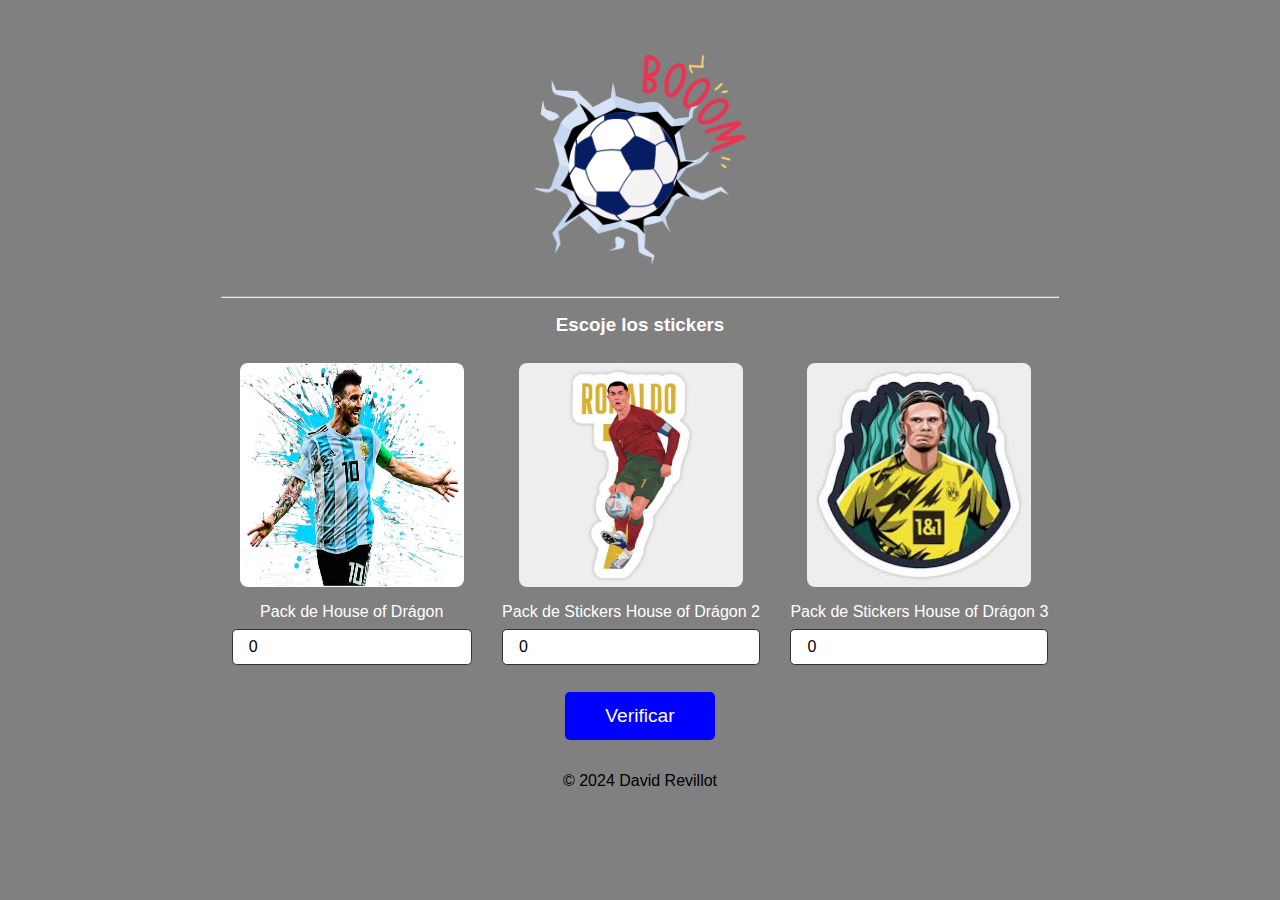
<file: index.html>
<!DOCTYPE html>
<html lang="en">
<head>
    <meta charset="UTF-8">
    <meta name="viewport" content="width=device-width, initial-scale=1.0">
    <title>Condiciones</title>    
    <link rel="stylesheet" href="./assets/css/styles.css"> 
    <link rel="stylesheet" href="https://cdnjs.cloudflare.com/ajax/libs/font-awesome/6.0.0-beta3/css/all.min.css"> 
</head>

<body>      
    <div class="container">
        <section class="parte-1">
            <img id="sticker-logo" src="./assets/img/Football.png" alt="Logo">
        </section>
        <hr>
        <section class="parte-2">
            <h3>Escoje los stickers</h3>
            <div class="cards">
                <div class="card">
                    <img src="./assets/img/Messi.jpg">
                    <p>Pack de House of Drágon</p>
                    <input id="card-1" type="number" min="0" max="10" value="0" step="1">
                </div>
                <div class="card">
                    <img src="./assets/img/Ronaldo.jpg">
                    <p>Pack de Stickers House of Drágon 2</p>
                    <input id="card-2" type="number" min="0" max="10" value="0" step="1">
                </div>
                <div class="card">
                    <img src="./assets/img/Haland.jpg">
                    <p>Pack de Stickers House of Drágon 3</p>
                    <input id="card-3" type="number" min="0" max="10" value="0" step="1">
                </div>
            </div>
            <p id="txt-verificar"></p>
            <button id="btn-verificar">Verificar</button>
        </section>
       
      <footer>
        <p>
          © 2024 David Revillot 
        </p>
      </footer> 
    
        <script src="./assets/js/script.js">  </script>



</body>
</html>
</file>
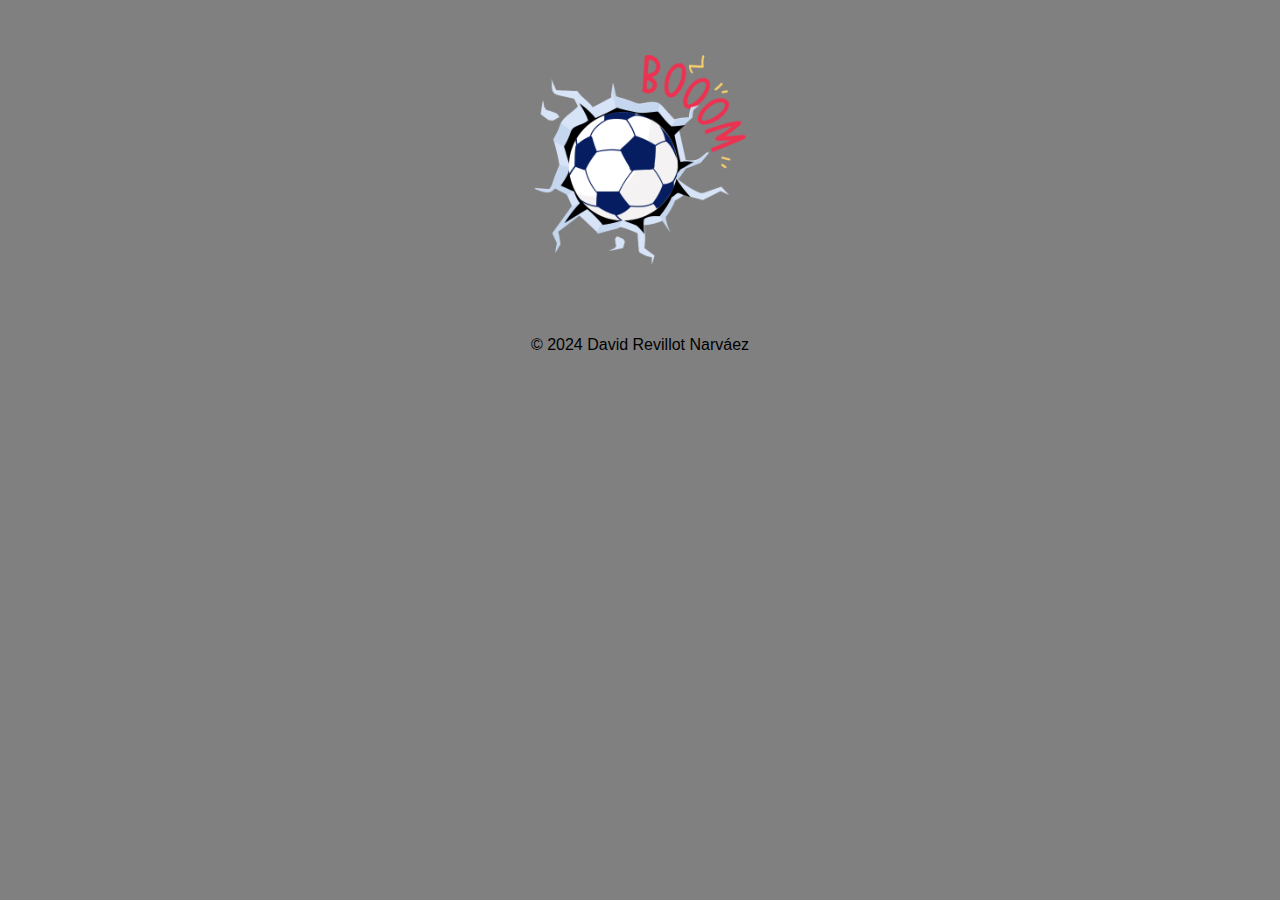
<file: index_1.html>
<!DOCTYPE html>
<html lang="en">
<head>
    <meta charset="UTF-8">
    <meta name="viewport" content="width=device-width, initial-scale=1.0">
    <title>Condiciones</title>    
    <link rel="stylesheet" href="./assets/css/styles.css"> 
    <link rel="stylesheet" href="https://cdnjs.cloudflare.com/ajax/libs/font-awesome/6.0.0-beta3/css/all.min.css"> 
</head>

<body>      
    <div class="container">
        <section class="parte-1">
            <img id="sticker-logo" src="./assets/img/Football.png" alt="Logo">
        </section>
        
    </div>  
    
    <footer>
        <p>
          © 2024 David Revillot Narváez
        </p>
    </footer> 
    
    <script src="./assets/js/script_1.js">  </script>
</body>
</html>
</file>
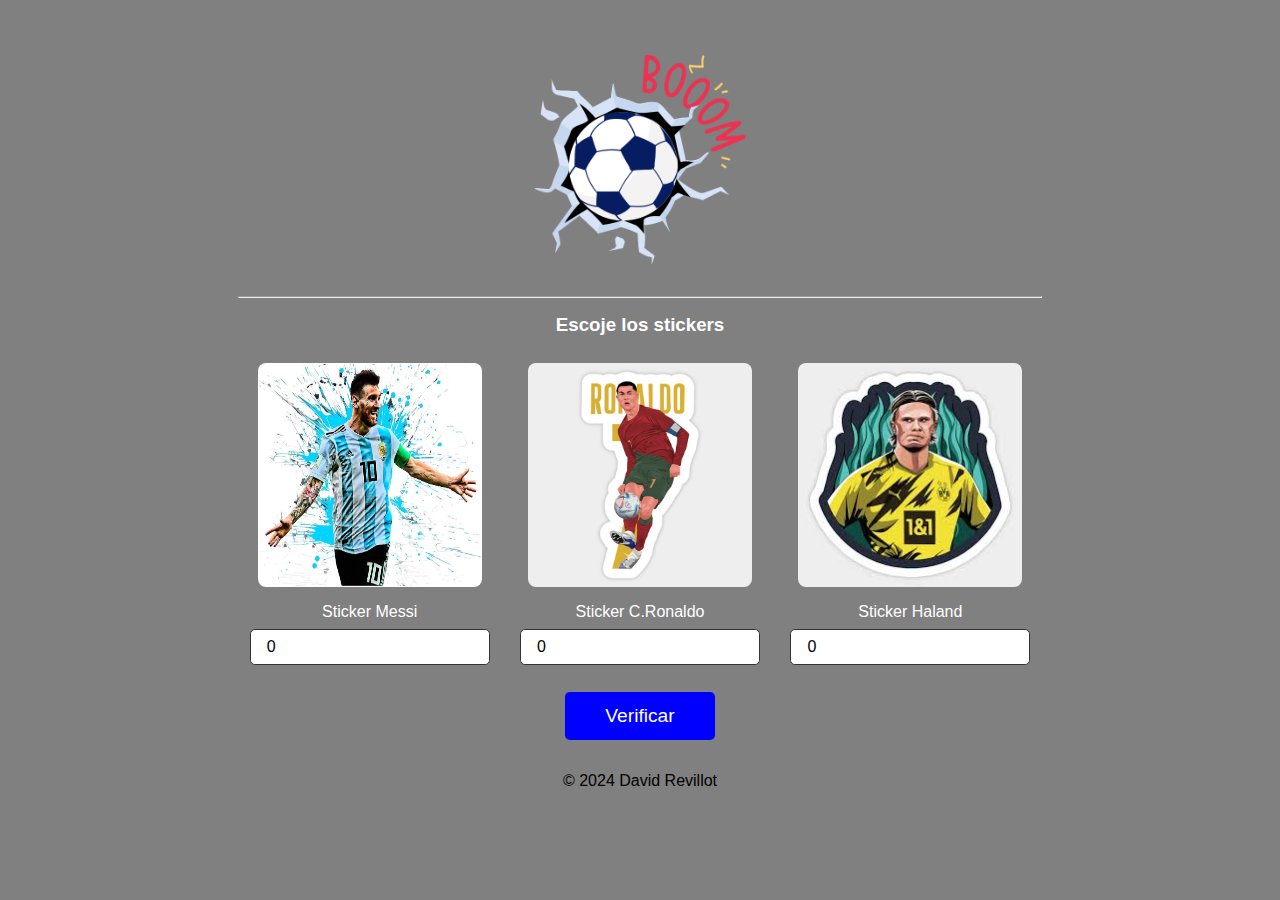
<file: index_2.html>
<!DOCTYPE html>
<html lang="en">
<head>
    <meta charset="UTF-8">
    <meta name="viewport" content="width=device-width, initial-scale=1.0">
    <title>Condiciones</title>    
    <link rel="stylesheet" href="./assets/css/styles.css"> 
    <link rel="stylesheet" href="https://cdnjs.cloudflare.com/ajax/libs/font-awesome/6.0.0-beta3/css/all.min.css"> 
</head>

<body>      
    <div class="container">
        <section class="parte-1">
            <img id="sticker-logo" src="./assets/img/Football.png" alt="Logo">
        </section>
        <hr>
        <section class="parte-2">
            <h3>Escoje los stickers</h3>
            <div class="cards">
                <div class="card">
                    <img src="./assets/img/Messi.jpg">
                    <p>Sticker Messi</p>
                    <input id="card-1" type="number" min="0" max="10" value="0" step="1">
                </div>
                <div class="card">
                    <img src="./assets/img/Ronaldo.jpg">
                    <p>Sticker C.Ronaldo</p>
                    <input id="card-2" type="number" min="0" max="10" value="0" step="1">
                </div>
                <div class="card">
                    <img src="./assets/img/Haland.jpg">
                    <p>Sticker Haland</p>
                    <input id="card-3" type="number" min="0" max="10" value="0" step="1">
                </div>
            </div>
            <p id="txt-verificar"></p>
            <button id="btn-verificar">Verificar</button>
        </section>
       
      <footer>
        <p>
          © 2024 David Revillot 
        </p>
      </footer> 
    
        <script src="./assets/js/script_2.js">  </script>
</body>
</html>
</file>
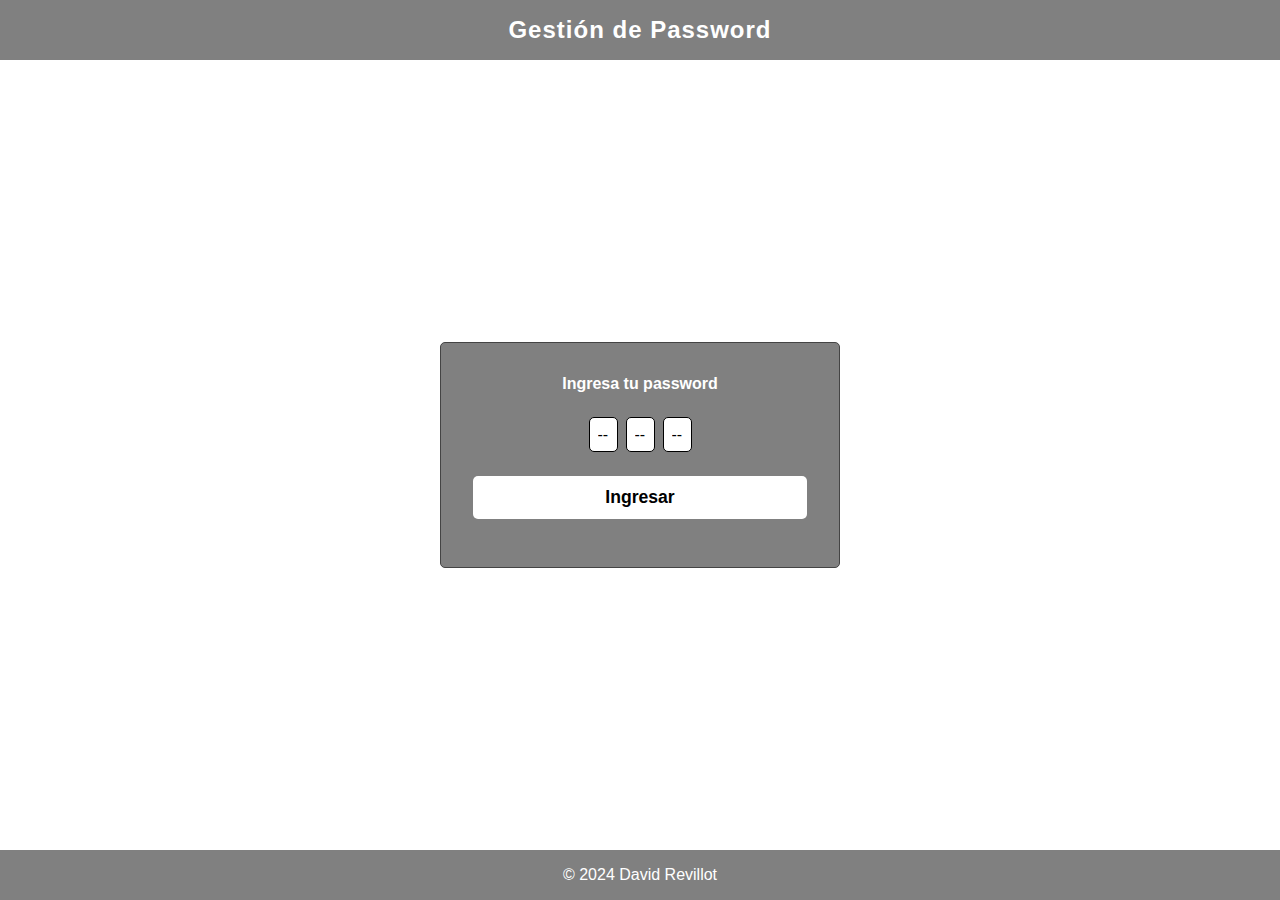
<file: index_3.html>
<!DOCTYPE html>
<html lang="en">
<head>
    <meta charset="UTF-8">
    <meta name="viewport" content="width=device-width, initial-scale=1.0">
    <title>Condiciones</title>    
    <link rel="stylesheet" href="./assets/css/styles_3.css"> 
    <link rel="stylesheet" href="https://cdnjs.cloudflare.com/ajax/libs/font-awesome/6.0.0-beta3/css/all.min.css"> 
</head>

<body>  
      <header class="site-header">
        <div class="header-container">                
          <h1>Gestión de Password</h1>
        </div>
      </header>

      <main>
        <section class="parte-3">
          <h4>Ingresa tu password</h4>
  
          <form id="passwordForm">
            <div class="password">
              <label for="digito-0" class="visually-hidden">Dígito 1</label>
              <select name="digito-0" id="digito-0">
                <option value="" disabled selected>--</option>
                <option value="0">0</option>
                <option value="1">1</option>
                <option value="2">2</option>
                <option value="3">3</option>
                <option value="4">4</option>
                <option value="5">5</option>
                <option value="6">6</option>
                <option value="7">7</option>
                <option value="8">8</option>
                <option value="9">9</option>
              </select>
  
              <label for="digito-1" class="visually-hidden">Dígito 2</label>
              <select name="digito-1" id="digito-1">
                <option value="" disabled selected>--</option>
                <option value="0">0</option>
                <option value="1">1</option>
                <option value="2">2</option>
                <option value="3">3</option>
                <option value="4">4</option>
                <option value="5">5</option>
                <option value="6">6</option>
                <option value="7">7</option>
                <option value="8">8</option>
                <option value="9">9</option>
              </select>
  
              <label for="digito-2" class="visually-hidden">Dígito 3</label>
              <select name="digito-2" id="digito-2">
                <option value="" disabled selected>--</option>
                <option value="0">0</option>
                <option value="1">1</option>
                <option value="2">2</option>
                <option value="3">3</option>
                <option value="4">4</option>
                <option value="5">5</option>
                <option value="6">6</option>
                <option value="7">7</option>
                <option value="8">8</option>
                <option value="9">9</option>
              </select>
            </div>

            <button type="submit" id="btn-ingresar">Ingresar</button>
          </form>

          <p id="txt-password"></p>
        </section>
      </main>
  
      <footer>
        <p>
          © 2024 David Revillot 
        </p>
      </footer> 
  
      <script src="./assets/js/script_3.js">  </script>  
</body>
</html>
</file>
<file: assets/css/styles.css>
* {
    margin: 0;
    padding: 0;
    box-sizing: border-box;
    font-family: sans-serif;
  }
  
  body {
    background-color: gray;
    align-items: center;
    color: #fff;
    min-height: auto;
    display: flex;
    flex-direction: column;
  }
  
  img {
    width: 10rem;
    height: 10rem;
    padding: 0.5rem;
    border-radius: 1rem;
  }
  
  input {
    padding: 0.5rem 1rem;
    font-size: 1rem;
    border: 1px solid #333;
    border-radius: 0.3rem;
  }
  
  button {
    padding: 0.7rem 2rem;
    font-size: 1rem;
    background-color: blue;
    color: #fff;
    border: none;
    border-radius: 0.3rem;
    cursor: pointer;
  }
  
  button:hover {
    background-color: violet;
  }
  
  input,
  hr {
    width: 100%;
  }
  
  select {
    padding: 0.3rem;
    border-radius: 0.3rem;
  }
  
  .container {
    display: flex;
    flex-direction: column;
    align-items: center;
    padding: 2rem;
    gap: 1rem;
  }
  
  .parte-1,
  .parte-2,
  .parte-3,
  .cards,
  .card {
    display: flex;
    justify-content: center;
    align-items: center;
    gap: 0.5rem;
  }
  
  #sticker-logo {
    width: 10rem;
    height: 10rem;
  }
  
  .parte-2,
  .parte-3 {
    flex-direction: column;
  }
  
  .cards {
    flex-wrap: wrap;
  }
  
  .card {
    flex-direction: column;
    padding: 0.7rem;
    gap: 0.5rem;
  }
  
  footer {
    background-color: grey;
    color: black;
    text-align: center;
    padding: 1rem 0;
    position: relative;
  }
  
  /* animación */
  @keyframes shake-horizontal {
    0%,
    100% {
      transform: translateX(0);
    }
    10%,
    30%,
    50%,
    70% {
      transform: translateX(-8px);
    }
    20%,
    40%,
    60% {
      transform: translateX(8px);
    }
    80% {
      transform: translateX(5px);
    }
    90% {
      transform: translateX(-5px);
    }
  }
  
  /* Media queries pantallas móviles */
  @media only screen and (max-width: 600px) {
    img {
      width: 8rem;
      height: 8rem;
    }
  
    #sticker-logo {
      width: 8rem;
      height: 8rem;
    }
  
    button {
      padding: 0.5rem 1.5rem;
      font-size: 0.9rem;
    }
  
    .container {
      padding: 1rem;
    }
  }
  
  /* Media queries tabletas */
  @media only screen and (min-width: 601px) and (max-width: 1024px) {
    img {
      width: 12rem;
      height: 12rem;
    }
  
    #sticker-logo {
      width: 12rem;
      height: 12rem;
    }
  
    button {
      padding: 0.7rem 2rem;
      font-size: 1rem;
    }
  
    .container {
      padding: 1.5rem;
    }
  }
  
  /* Media queries escritorio */
  @media only screen and (min-width: 1025px) {
    img {
      width: 15rem;
      height: 15rem;
    }
  
    #sticker-logo {
      width: 15rem;
      height: 15rem;
    }
  
    button {
      padding: 0.8rem 2.5rem;
      font-size: 1.2rem;
    }
  
    .container {
      padding: 2.5rem;
    }
  }
</file>
<file: assets/css/styles_3.css>
* {
  margin: 0;
  padding: 0;
  box-sizing: border-box;
  font-family: "Roboto", sans-serif;
}

body {
  background-color: white; 
  color: #ffffff; 
  min-height: 100vh;
  display: flex;
  flex-direction: column;
}

.site-header {
  background-color: gray; 
  padding: 1rem 0;
}

.header-container {
  display: flex;
  align-items: center;
  justify-content: center;
  gap: 1rem;
}

.site-header h1 {
  color: white; 
  font-size: 1.5rem;
  letter-spacing: 1px;
}

main {
  flex: 1;
  display: flex;
  justify-content: center;
  align-items: center;
  padding: 2rem;
}

.parte-3 {
  background-color: gray;
  padding: 2rem;
  border-radius: 5px;
  max-width: 400px;
  width: 100%;
  border: 1px solid #444444; 
  position: relative;
}

.parte-3 h4 {
  color: white; 
  text-align: center;
  margin-bottom: 1.5rem;
}

.password {
  display: flex;
  gap: 0.5rem;
  justify-content: center;
  margin-bottom: 1.5rem;
}

select {
  padding: 0.5rem;
  border: 1px solid black; 
  border-radius: 5px;
  background-color: white; 
  color: black; 
  font-size: 1rem;
  appearance: none; 
  transition: border-color 0.3s ease;
}

select:focus {
  border-color: white; 
  outline: none;
}


button#btn-ingresar {
  width: 100%;
  padding: 0.7rem 0;
  font-size: 1.1rem;
  background-color: white; 
  color: black;
  border: none;
  border-radius: 5px;
  cursor: pointer;
  transition: background-color 0.3s ease;
  font-weight: bold;
}

button#btn-ingresar:hover {
  background-color: #d35400; 
}

#txt-password {
  margin-top: 1rem;
  color: #ffffff;
  font-weight: bold;
  text-align: center;
}

footer {
  background-color: gray; 
  color: white; 
  text-align: center;
  padding: 1rem 0;
  position: relative;
}

@keyframes shake-horizontal {
  0%,
  100% {
    transform: translateX(0);
  }
  10%,
  30%,
  50%,
  70% {
    transform: translateX(-8px);
  }
  20%,
  40%,
  60% {
    transform: translateX(8px);
  }
  80% {
    transform: translateX(5px);
  }
  90% {
    transform: translateX(-5px);
  }
}

.shake {
  animation: shake-horizontal 0.8s ease-out;
  border: 2px solid #e74c3c; 
}

select::placeholder {
  color: #ff0000;
  opacity: 1;
}


.visually-hidden {
  position: absolute;
  left: -10000px;
  top: auto;
  width: 1px;
  height: 1px;
  overflow: hidden;
}

@media only screen and (max-width: 600px) {
  img {
    width: 8rem;
    height: 8rem;
  }

  #sticker-logo {
    width: 8rem;
    height: 8rem;
  }

  button {
    padding: 0.5rem 1.5rem;
    font-size: 0.9rem;
  }

  .container {
    padding: 1rem;
  }
}

@media only screen and (min-width: 601px) and (max-width: 1024px) {
  img {
    width: 12rem;
    height: 12rem;
  }

  #sticker-logo {
    width: 12rem;
    height: 12rem;
  }

  button {
    padding: 0.7rem 2rem;
    font-size: 1rem;
  }

  .container {
    padding: 1.5rem;
  }
}

@media only screen and (min-width: 1025px) {
  img {
    width: 15rem;
    height: 15rem;
  }

  #sticker-logo {
    width: 15rem;
    height: 15rem;
  }

  button {
    padding: 0.8rem 2.5rem;
    font-size: 1.2rem;
  }

  .container {
    padding: 2.5rem;
  }
}
</file>
